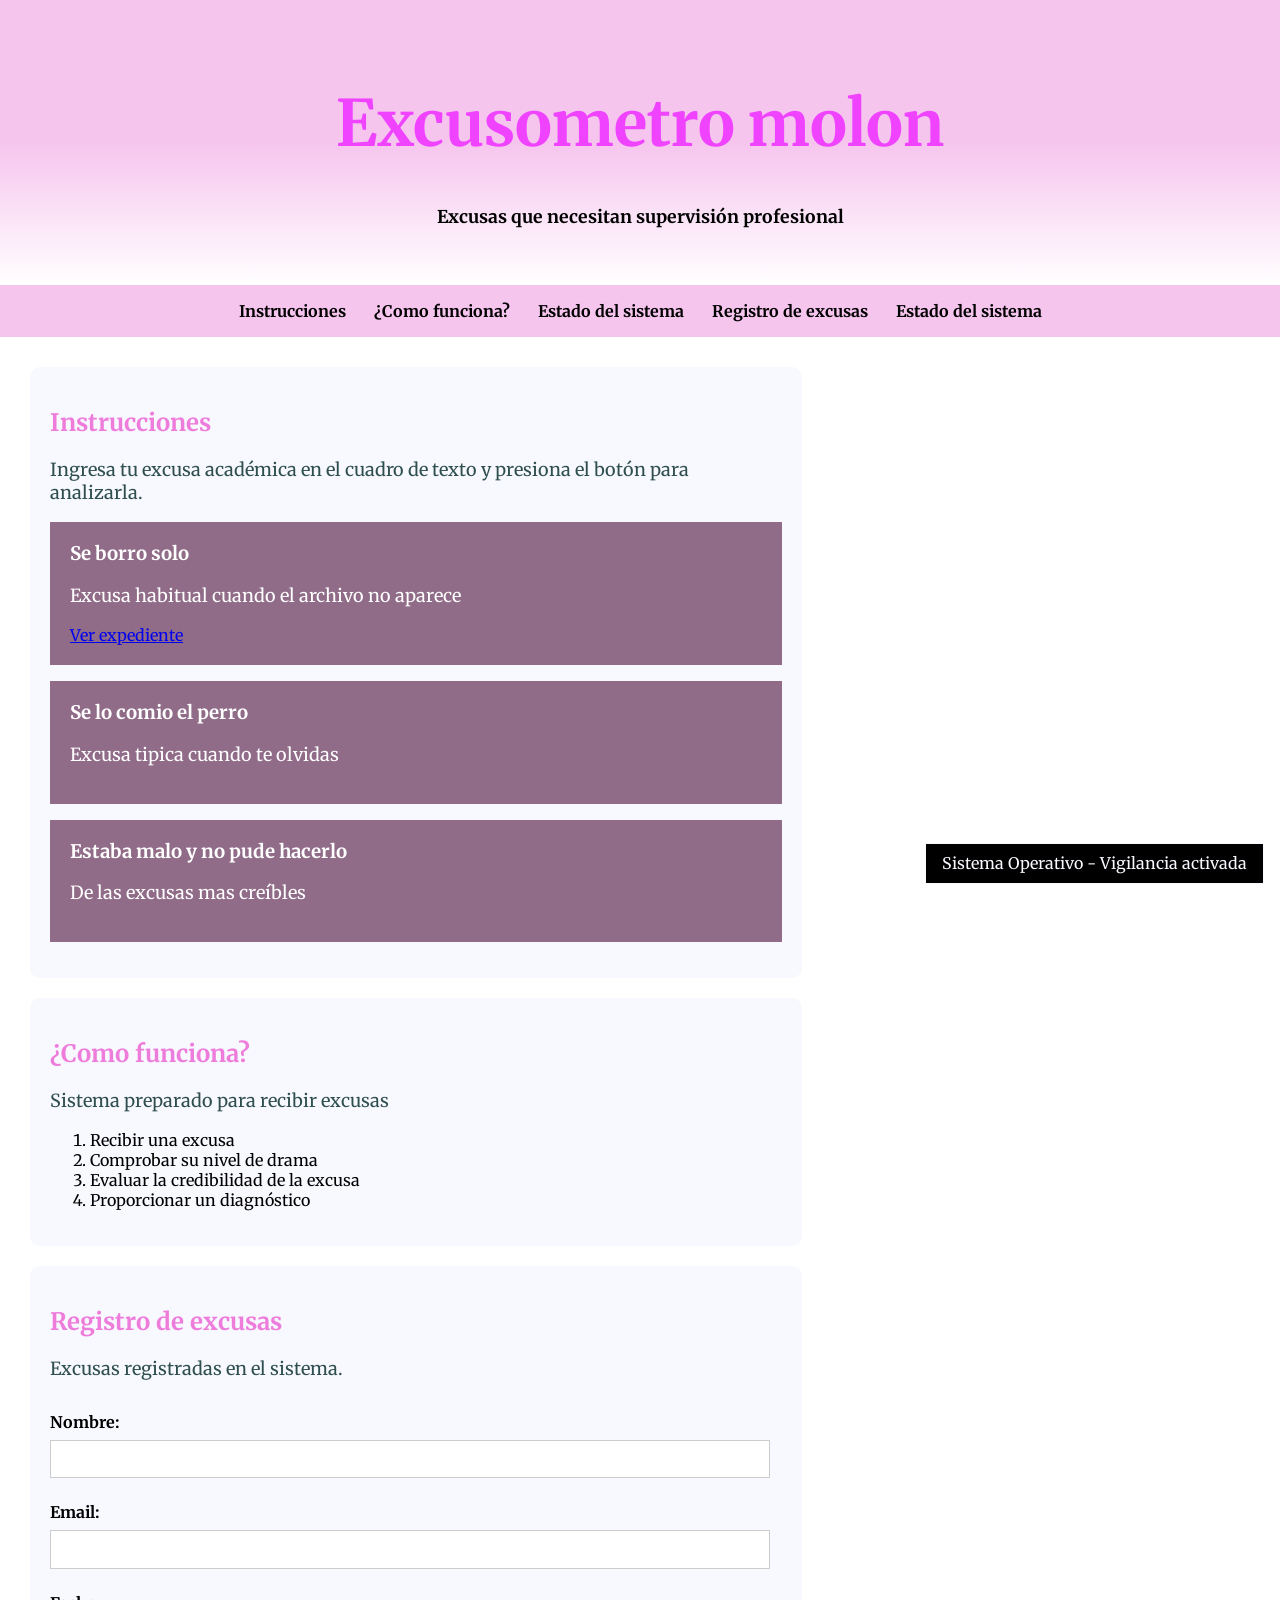
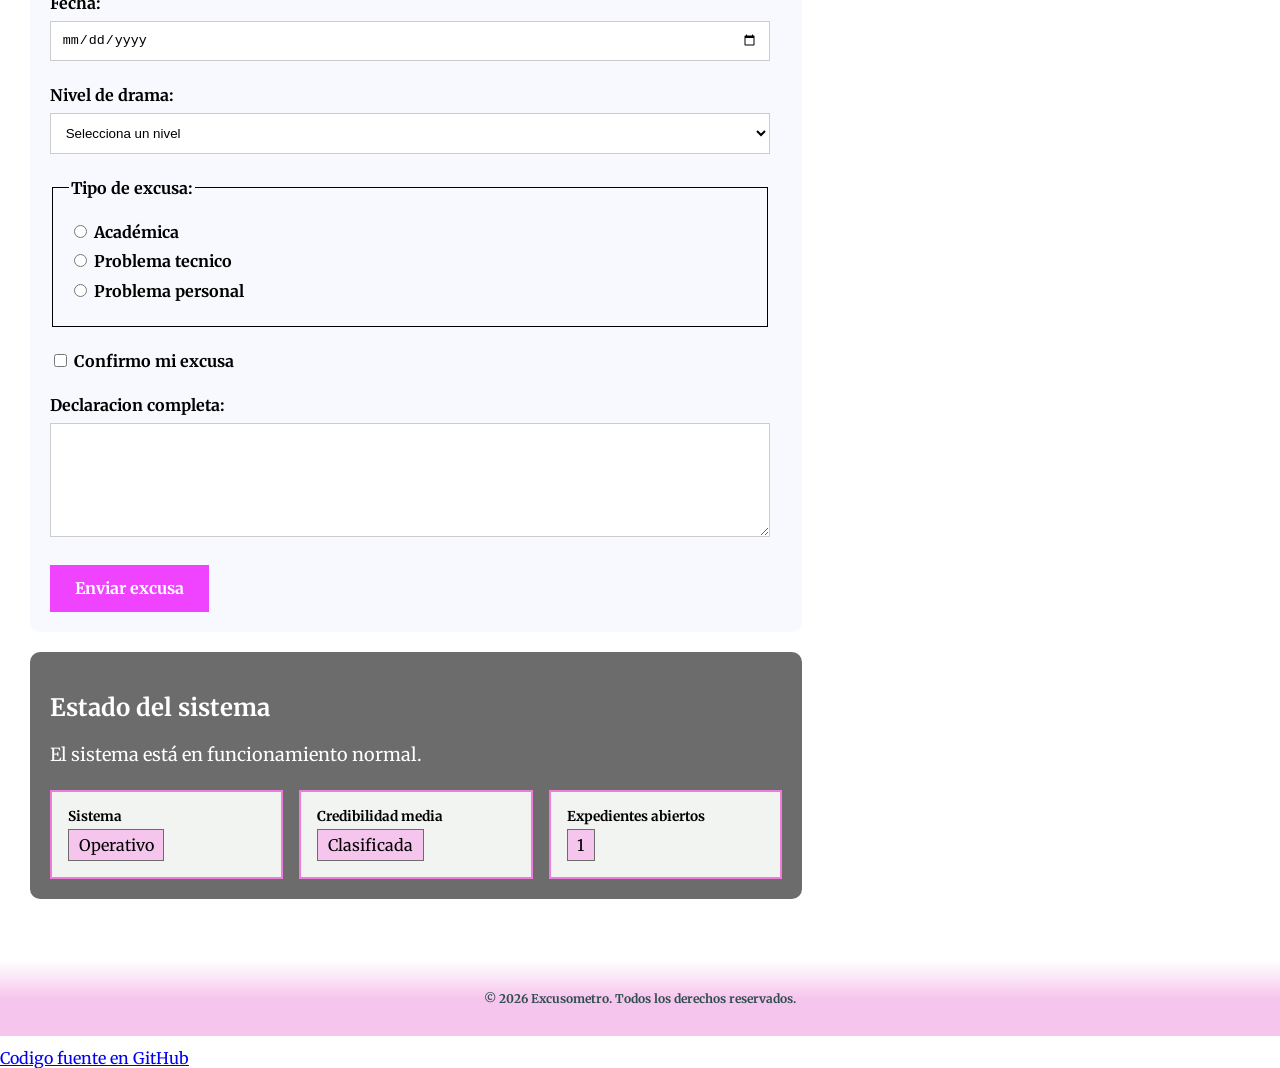
<file: index.html>
<!DOCTYPE html>
<html lang="en">

<head>
    <meta charset="UTF-8">
    <meta name="viewport" content="width=device-width, initial-scale=1.0">
    <meta name="description" content="Excusometro, detector de excusas académicas">
    <meta name="keywords" content="excusometro, excusas, detector, académico">
    <link rel="shortcut icon" href="img/robot-solid-full.svg" type="image/x-icon">
    <link rel="stylesheet" href="estilos.css">
    <title>Excusometro</title>
</head>

<body>
    <header>
        <h1>Excusometro molon</h1>
        <p>Excusas que necesitan supervisión profesional</p>
    </header>

    <nav>
        <a href="#instrucciones">Instrucciones</a>
        <a href="#como-funciona">¿Como funciona?</a>
        <a href="#estado-del-sistema">Estado del sistema</a>
        <a href="#registro">Registro de excusas</a>
        <a href="#estado-del-sistema">Estado del sistema</a>
    </nav>

    <main>
        <section id="instrucciones">
            <h2>Instrucciones</h2>
            <p>Ingresa tu excusa académica en el cuadro de texto y presiona el botón para analizarla.</p>
            <article class="excusa">
                <h3>Se borro solo</h3>
                <p>Excusa habitual cuando el archivo no aparece </p>
                <a href="paginas/expediente.html">Ver expediente</a>
            </article>
            <article class="excusa">
                <h3>Se lo comio el perro</h3>
                <p>Excusa tipica cuando te olvidas</p>
            </article>
            <article class="excusa">
                <h3>Estaba malo y no pude hacerlo</h3>
                <p>De las excusas mas creíbles</p>
            </article>
        </section>
        <section id="como-funciona">
            <h2>¿Como funciona?</h2>
            <p>Sistema preparado para recibir excusas</p>
            <ol>
                <li>Recibir una excusa</li>
                <li>Comprobar su nivel de drama</li>
                <li>Evaluar la credibilidad de la excusa</li>
                <li>Proporcionar un diagnóstico</li>
            </ol>
        </section>  

        <section id="registro">
            <h2>Registro de excusas</h2>
            <p>Excusas registradas en el sistema.</p>
            <form class="form-excusa" action="">
                <div class="campo">
                    <label for="nombre">Nombre:</label>
                    <input id="nombre" type="text" required minlength="2" maxlength="50">
                </div>
                <div class="campo">
                    <label for="email">Email:</label>
                    <input id="email" type="email" required>
                </div>
                <div class="campo">
                    <label for="fecha">Fecha:</label>
                    <input id="fecha" type="date" required>
                </div>
                <div class="campo">
                    <label for="drama">Nivel de drama:</label>
                    <select name="drama" id="drama" required>
                        <option value="">Selecciona un nivel</option>
                        <option value="bajo">Bajo</option>
                        <option value="medio">Medio</option>
                        <option value="alto">Alto</option>
                    </select>
                </div>
                <fieldset class="campo">
                    <legend>Tipo de excusa:</legend>
                    <label for="">
                        <input type="radio" name="tipo" value="academica" required>
                        Académica
                    </label>
                    <label for="">
                        <input type="radio" name="tipo" value="academica" required>
                        Problema tecnico
                    </label>
                    <label for="">
                        <input type="radio" name="tipo" value="academica" required>
                        Problema personal
                    </label>
                </fieldset>
                <div class="campo">
                    <label for="">
                        <input type="checkbox" name="aceptar" required>
                        Confirmo mi excusa
                    </label>
                </div>
                <div class="campo">
                    <label for="excusa">Declaracion completa:</label>
                    <textarea id="excusa" rows="6" minlength="0" maxlength="500" required></textarea>
                </div>
                <button type="submit">Enviar excusa</button>
            </form>
        </section>

        <section id="estado-del-sistema">
            <h2>Estado del sistema</h2>
            <p>El sistema está en funcionamiento normal.</p>
            <div class="panel-estado">
                <div class="dato-estado">
                    <span class="etiqueta">Sistema</span>
                    <span class="valor">Operativo</span>
                </div>
                <div class="dato-estado">
                    <span class="etiqueta">Credibilidad media</span>
                    <span class="valor">Clasificada</span>
                </div>
                <div class="dato-estado">
                    <span class="etiqueta">Expedientes abiertos</span>
                    <span class="valor">1</span>
                </div>
            </div>
        </section>
    </main>

    <footer>
        <p>&copy; 2026 Excusometro. Todos los derechos reservados.</p>
        <a href="https://github.com/javicalleja/CallejaJavi_Excusometro/tree/desarrollo" 
        target="_blank">Codigo fuente en GitHub</a>
    </footer>
    <div class="aviso-sistema">
        Sistema Operativo - Vigilancia activada
    </div>
</body>

</html>
</file>
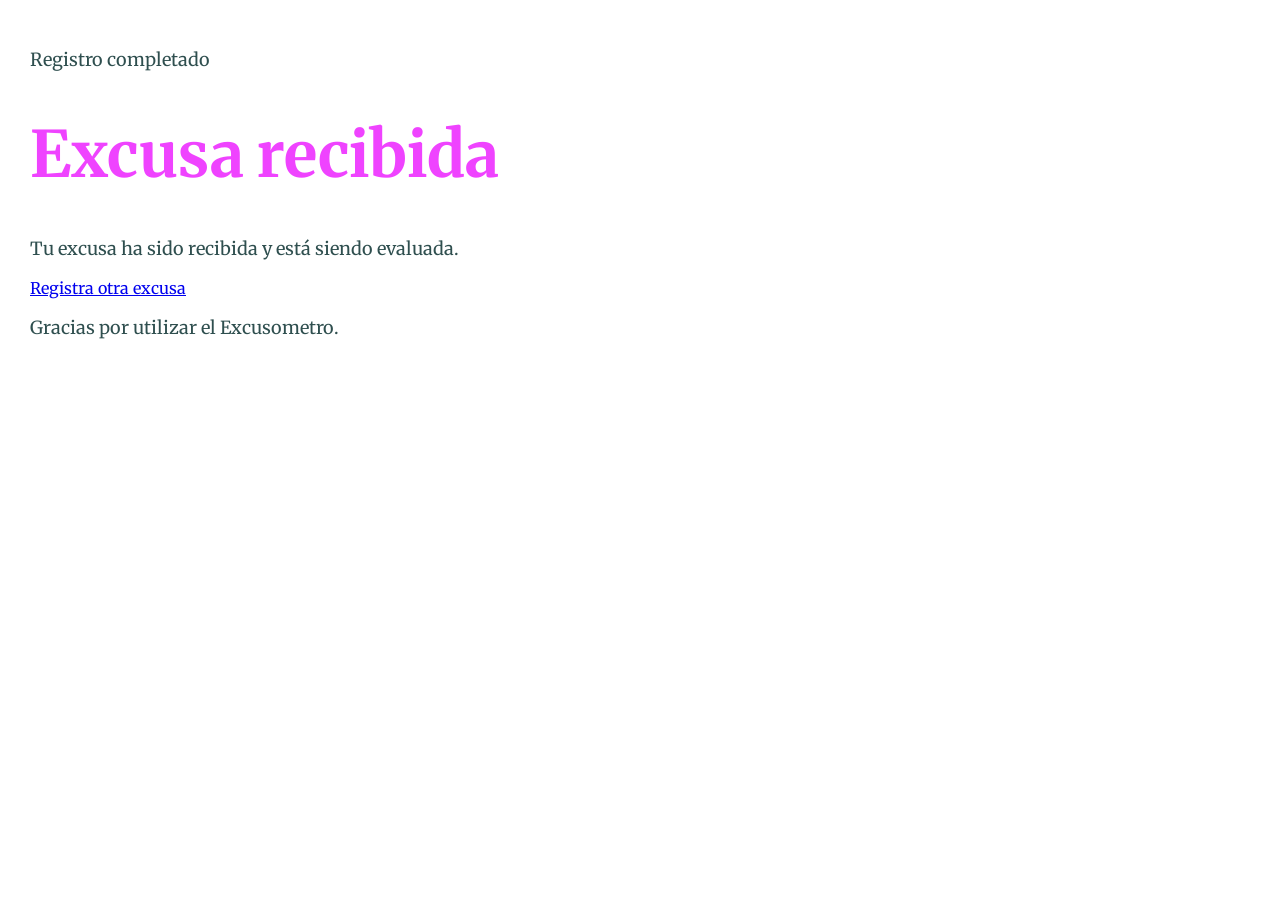
<file: paginas/recibida.html>
<!DOCTYPE html>
<html lang="en">
<head>
    <meta charset="UTF-8">
    <meta name="viewport" content="width=device-width, initial-scale=1.0">
    <link rel="stylesheet" href="../estilos.css">
    <title>Excusa recibida</title>
</head>
<body class="confirmacion">
    <main class="mensaje-confirmacion">
        <p class="icono-excusometro">Registro completado</p>
        <h1>Excusa recibida</h1>
        <p>Tu excusa ha sido recibida y está siendo evaluada.</p>
        <a href="../index.html#registro">Registra otra excusa</a>
        <p>Gracias por utilizar el Excusometro.</p>   
</body>
</html>
</file>
<file: estilos.css>
@import url('https://fonts.googleapis.com/css2?family=Chewy&family=Merriweather:ital,opsz,wght@0,18..144,300..900;1,18..144,300..900&display=swap');

body {
    margin: 0;
    background-color: iceblue;
    font-family: 'Merriweather', sans-serif;
}

h1 {
    color: rgb(239, 67, 255);
    font-size: 4em;
}

h2 {
    color: rgb(238, 124, 219);
}

p {
    line-height: 1,5;
    color: darkslategray;
    font-size: 18px;
}

header p {
    font-size: 1.1rem;
    color: black;
    font-weight: bold;
}

header {
    background: linear-gradient(to bottom, rgb(246, 197, 238) 50%,white);
    padding: 40px;
    text-align: center;
    background-color: rgb(246, 197, 238);
    color: white;
}

nav {
    background-color: rgb(246, 197, 238);
    padding: 16px;
    text-align: center; */
}

nav a {
    color: black;
    text-decoration: none;
    margin: 0 12px;
    font-weight: 700;
}

nav a:hover{
    color: rgb(239, 67, 255);
}

main {
    padding: 30px;
    margin: auto;
}

section {
    background-color: ghostwhite;
    padding: 20px;
    margin-bottom: 20px;
    border-radius: 10px;
    width: 60%;
}
.excusa{
    background-color: #906c88;
    padding: 20px;
    margin-bottom: 16px;
}

.excusa h3{
    color: white;
    margin-top: 0;
}
.excusa p{
    color: white;
}


#estado-del-sistema{
    background-color: rgb(109, 108, 108)
}

#estado-del-sistema h2{
    color: white;
}

#estado-del-sistema p{
    color: white;
}

footer p{
    background: linear-gradient(to bottom, white, rgb(246, 197, 238)50%);
    padding: 30px;
    text-align: center;
    font-size: 12px;
    font-weight: bold;
}

/*.atento{
    background-color: cecbcc;
    padding: 1em;
    margin: 1.5 em 0;
    border-color: #ccc;
    border-width: 0.15em;
    border style: solid;
}*/
.atentos img{
    max-width: 80%;
    display: block;
}
.atentos figcaption{
    margin-top: 0.5em;
    font-size: 0.9em;
    font.weight: bold;
}

.expediente-header{
   background-image: url("img/tengoqueañadirfoto.jpg");
   background-size: cover;
   background-position: center;
}
.expediente-header h1{
    color: black;
}
.expediente-header h2{
    color: black;
}
.expediente .volver a{
    color: white;
    text-decoration: none;
    margin: 0 20px;
    font-weight: 700;
}
.expediente nav {
    background-color: rgb(93, 241, 118);
    padding: 16px;
    text-align: left;
}
.expediente .volver a:hover{
    color: black
}

.panel-estado{
    margin-top: 1.5em;
    display: flex;
    gap: 1em;
    justify-content: space-around;
}

.dato-estado{
    background-color: rgb(242, 244, 242);
    color: black;
    padding: 1em;
    margin-bottom: 0.75 em;
    border: 0.15em solid rgb(238, 124, 219);
    /* width: 100%; */
    flex: 1;
    box-sizing: border-box;
}

.etiqueta {
    font-weight: bold;
    display: block;
    font-size: 0.85em;
    margin-bottom: .3em;
}
.valor {
    color: black;
    display: inline-block;
    background-color: rgb(246, 197, 238);
    padding: .3em .6em;
    border: 0.1em solid rgb(109, 108, 108);
}

.nivel-credibilidad {
    display: inline-block;
    background-color: rgb(6, 241, 6);
    color: white;
    padding: .3em .6em;
    margin-left: .3em;
}

.grid-alumnos {
    display: grid;
    grid-template-columns: 1fr 1fr;
    gap: 1em;
}

.expediente-header {
    position: relative;
}

.sello-clasificado {
    position: absolute;
    top: 1em;
    right: 1em;
    background-color: crimson;
    color: ghostwhite;
    padding: 0.4em 0.7em;
    border: 0.15em solid ghostwhite;
    font-weight: bold;
}

.aviso-sistema {
    position: fixed;
    bottom: 1em;
    right: 1em;
    background-color: rgb(0, 0, 0);
    color: ghostwhite;
    padding: .6em 1em;
    border: .1em solid ghostwhite;
}

.form-excusa {
    max-width: 45em;
    margin-top: 2em;
}

.campo {
    margin-bottom: 1.5em;
}

.campo > label, fieldset > legend {
    display: block;
    font-weight: bold;
    margin-bottom: 0.5em;
}

input[type="text"], input[type="email"], input[type="date"], textarea, select {
    width: 100%;
    padding: 0.8em;
    border: 0.12em solid #ccc;
    box-sizing: border-box;
    color: black;
    background-color: white;
}

textarea {
    resize: vertical;
}

input:focus, textarea:focus, select:focus {
    outline: 0.2em solid rgb(239, 67, 255);
    outline-offset: 0.15em;
}

fieldset.campo {
    border: .12em solid black;
    padding: 1em;
}

fieldset.campo label {
    margin-bottom: 0.6em;
    display: block;
}

.form-excusa button {
    display: inline-block;
    background-color: rgb(239, 67, 255);
    color: white;
    border: 0.12em solid rgb(239, 67, 255);
    padding: 0.8em 1.5em;
    font: inherit;
    font-weight: bold;
    cursor: pointer;
}
</file>
